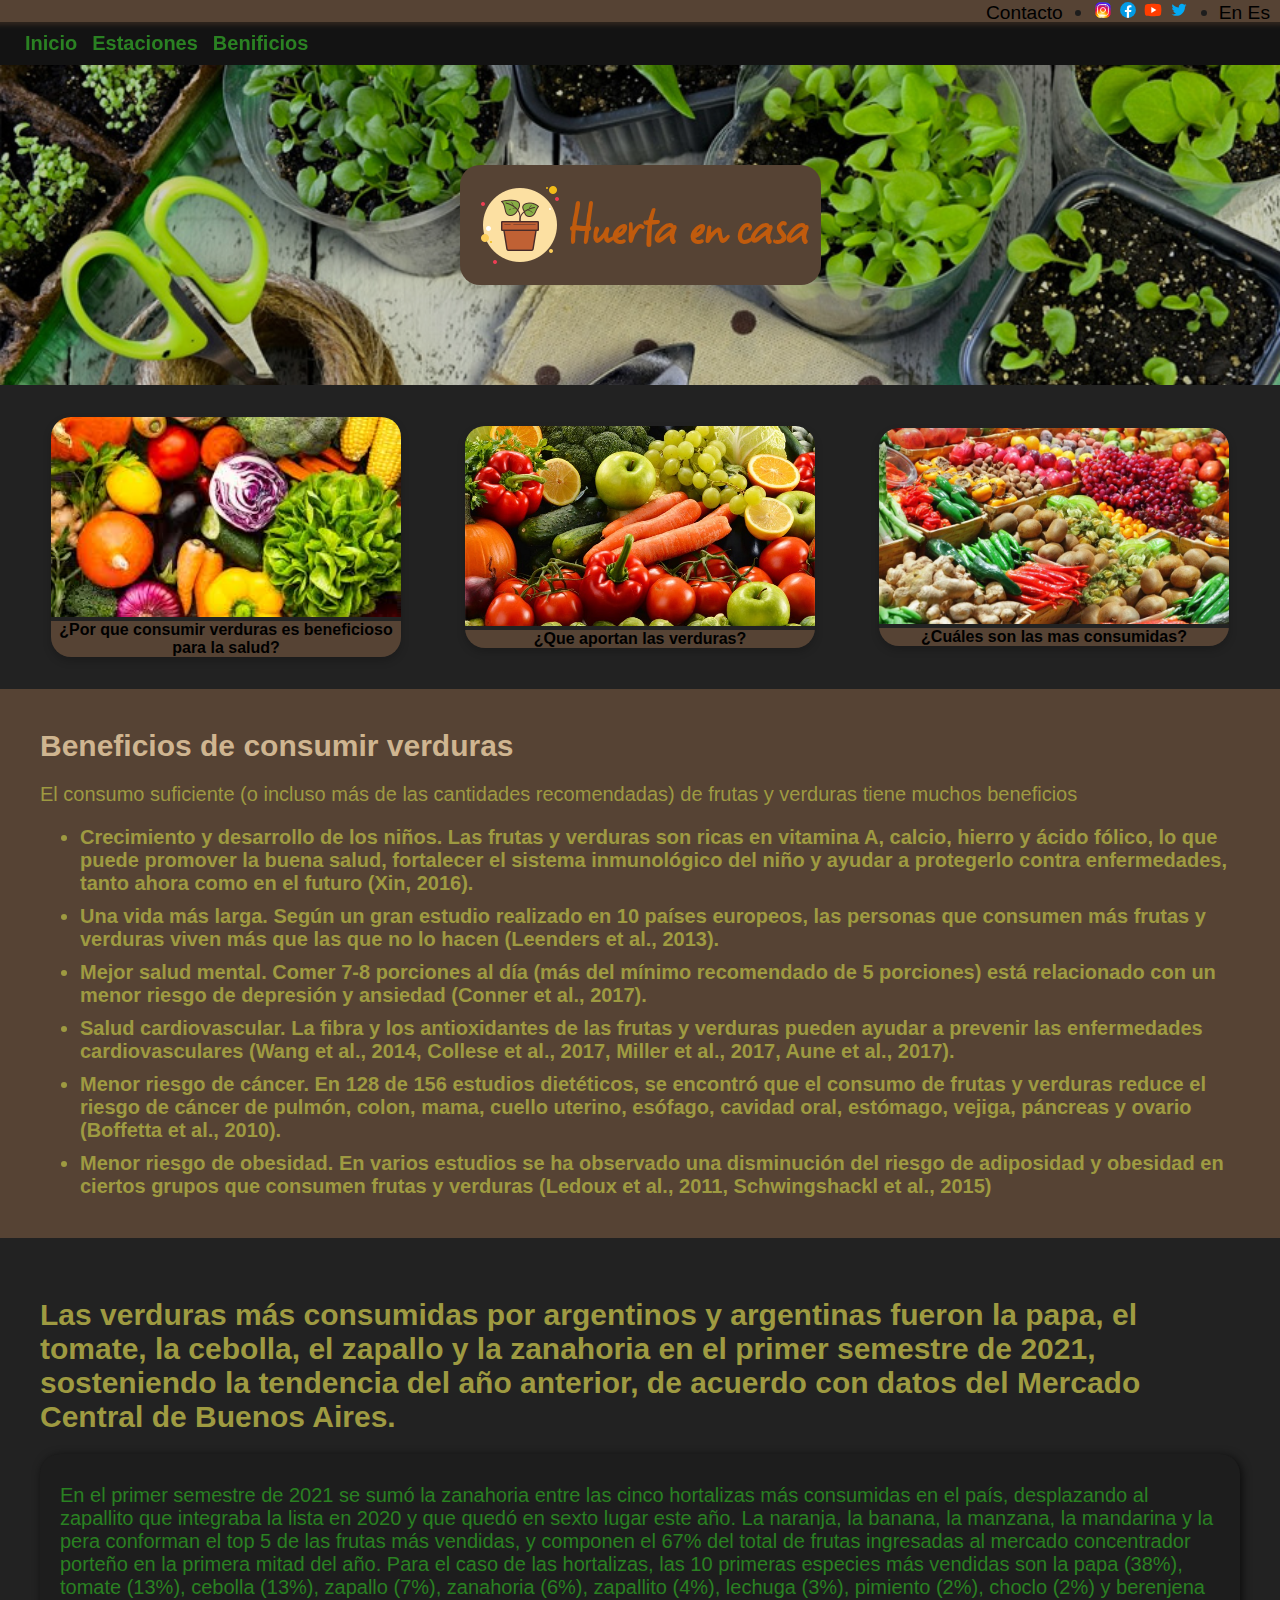
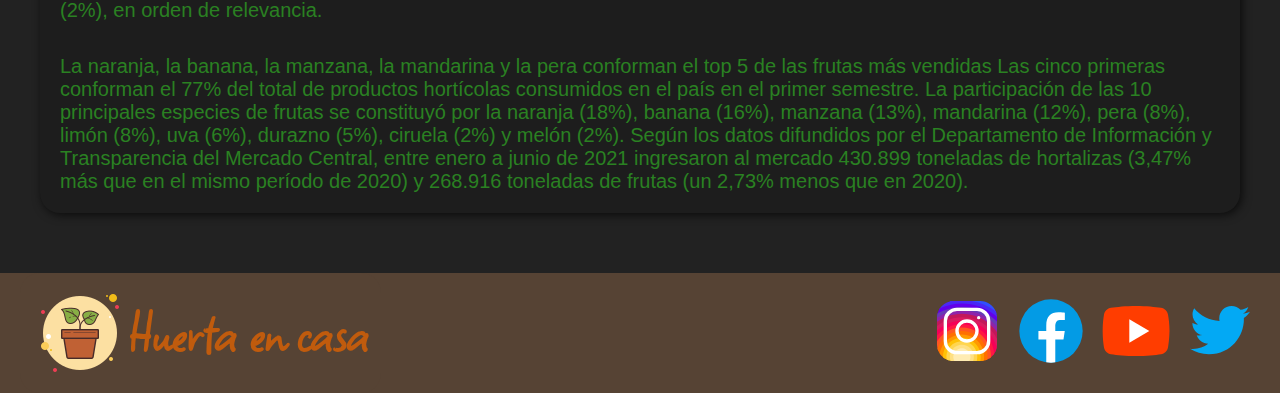
<file: beneficios.html>
<!DOCTYPE html>
<html lang="en">
<head>
    <meta charset="UTF-8">
    <meta http-equiv="X-UA-Compatible" content="IE=edge">
    <meta name="viewport" content="width=header">
    <title>Huerta en Casa</title>
    <link rel="stylesheet" href="css/style.css">
    <link href="https://fonts.googleapis.com/css2?family=Square+Peg&display=swap" rel="stylesheet">
</head>

<body> 
    <header>
    <div class="header-body">
        <div class="header-contact">
            <span>
                <a href="#footer">Contacto</a>
            </span>
        </div>
        <span class="dot"></span>
        <div class="header-social">
            <a href="#"><img src="img/icons8-instagram.svg" alt="Icono Instagram"></a>
            <a href="#"><img src="img/icons8-facebook.svg" alt="icono Facebook"></a>
            <a href="#"><img src="img/icons8-youtube.svg" alt="Icono Youtube"></a>
            <a href="#"><img src="img/icons8-twitter.svg" alt="Icono twitter"></a>
        </div>
        <span class="dot"></span>

        <div class="header-traduction">
            <span>
                <a href="#">En</a>
            </span>
            <span>

            </span>
            <span>
                <a href="#">Es</a>

            </span>

        </div>
    </div>

</header>
<nav>
    <ul>
        <li><a class="nav-item" href="index.html">Inicio</a></li>
        <li><a class="nav-item" href="estaciones.html">Estaciones</a></li>
        <li><a class="nav-item" href="beneficios.html">Benificios</a></li>

    </ul>
</nav>
<main>
    <section class="banner">
        <div class="capa">
        </div>
        <div class="logo">
            <img src="./img/icons8-planta-en-maceta-100.png" alt="">
            <h1>Huerta en casa</h1>

        </div>
    </section>
    <section class="img-section">
        <a href="#descripcion">

            <div class="container-body-card">
                <div class="card">
                    <img src="img/verduras.jpg" alt="Verduras" style="width:100%">
                    <div class="container-cards">
                        <h4><b>¿Por que consumir verduras es beneficioso para la salud?</b></h4>
                    </div>
                </div>
        </a>
        <a href="#descripcion">
            <div class="card">
                <img src="img/verduras_frutas.jpg" alt="Verduras-Frutas" style="width:100%">
                <div class="container-cards">
                    <h4><b>¿Que aportan las verduras?</b></h4>
                </div>
            </div>
        </a>
        <a href="#descripcion">
            <div class="card">
                <img src="img/verdurasyfrutas.jpg" alt="consumidas" style="width:100%">
                <div class="container-cards">
                    <h4><b>¿Cuáles son las mas consumidas?</b></h4>
                </div>
            </div>
        </a>
        </div>
    </section>
</section>
<section class="beneficios back-info">
    <article>
        <h2>Beneficios de consumir verduras</h2>
        <p>El consumo suficiente (o incluso más de las cantidades recomendadas) de frutas y verduras tiene muchos beneficios</p>
        <ul>
            <li><b>Crecimiento y desarrollo de los niños. Las frutas y verduras son ricas en vitamina A, calcio, hierro y ácido fólico, lo que puede promover la buena salud, fortalecer el sistema inmunológico del niño y ayudar a protegerlo contra enfermedades, tanto ahora como en el futuro (Xin, 2016).</b></li>
            <li><b>Una vida más larga. Según un gran estudio realizado en 10 países europeos, las personas que consumen más frutas y verduras viven más que las que no lo hacen (Leenders et al., 2013).</b></li>
            <li><b>Mejor salud mental. Comer 7-8 porciones al día (más del mínimo recomendado de 5 porciones) está relacionado con un menor riesgo de depresión y ansiedad (Conner et al., 2017).</b></li>
            <li><b>Salud cardiovascular. La fibra y los antioxidantes de las frutas y verduras pueden ayudar a prevenir las enfermedades cardiovasculares (Wang et al., 2014, Collese et al., 2017, Miller et al., 2017, Aune et al., 2017).</b></li>
            <li><b>Menor riesgo de cáncer. En 128 de 156 estudios dietéticos, se encontró que el consumo de frutas y verduras reduce el riesgo de cáncer de pulmón, colon, mama, cuello uterino, esófago, cavidad oral, estómago, vejiga, páncreas y ovario (Boffetta et al., 2010).</b></li>
            <li><b>Menor riesgo de obesidad. En varios estudios se ha observado una disminución del riesgo de adiposidad y obesidad en ciertos grupos que consumen frutas y verduras (Ledoux et al., 2011, Schwingshackl et al., 2015)</b></li>
        </ul>
    </article>
</section>
</head>
<section id="preguntasFrecuentes">
    <article>
        <h2>Las verduras más consumidas por argentinos y argentinas fueron la papa, el tomate, la cebolla, el zapallo y la zanahoria en el primer semestre de 2021, sosteniendo la tendencia del año anterior, de acuerdo con datos del Mercado Central de Buenos Aires.</h2>
        <ul>
            <li>
                <p>En el primer semestre de 2021 se sumó la zanahoria entre las cinco hortalizas más consumidas en el país, desplazando al zapallito que integraba la lista en 2020 y que quedó en sexto lugar este año.

                    La naranja, la banana, la manzana, la mandarina y la pera conforman el top 5 de las frutas más vendidas, y componen el 67% del total de frutas ingresadas al mercado concentrador porteño en la primera mitad del año.
                    
                    Para el caso de las hortalizas, las 10 primeras especies más vendidas son la papa (38%), tomate (13%), cebolla (13%), zapallo (7%), zanahoria (6%), zapallito (4%), lechuga (3%), pimiento (2%), choclo (2%) y berenjena (2%), en orden de relevancia.</p> <br>
                <p> La naranja, la banana, la manzana, la mandarina y la pera conforman el top 5 de las frutas más vendidas

                    Las cinco primeras conforman el 77% del total de productos hortícolas consumidos en el país en el primer semestre.
                    
                    La participación de las 10 principales especies de frutas se constituyó por la naranja (18%), banana (16%), manzana (13%), mandarina (12%), pera (8%), limón (8%), uva (6%), durazno (5%), ciruela (2%) y melón (2%).
                    
                    Según los datos difundidos por el Departamento de Información y Transparencia del Mercado Central, entre enero a junio de 2021 ingresaron al mercado 430.899 toneladas de hortalizas (3,47% más que en el mismo período de 2020) y 268.916 toneladas de frutas (un 2,73% menos que en 2020).</p>
            </li>
        </ul>
    </article>
</section>
<footer id="footer">
    <div class="logo">
        <img src="./img/icons8-planta-en-maceta-100.png" alt="">
        <h1>Huerta en casa</h1>
    </div>
    <div class="footer-social">
        <a href="#"><img src="img/icons8-instagram.svg" alt="Icono Instagram"></a>
        <a href="#"><img src="img/icons8-facebook.svg" alt="icono Facebook"></a>
        <a href="#"><img src="img/icons8-youtube.svg" alt="Icono Youtube"></a>
        <a href="#"><img src="img/icons8-twitter.svg" alt="Icono twitter"></a>
    </div>
</footer>

    
</body>
</html>
</file>
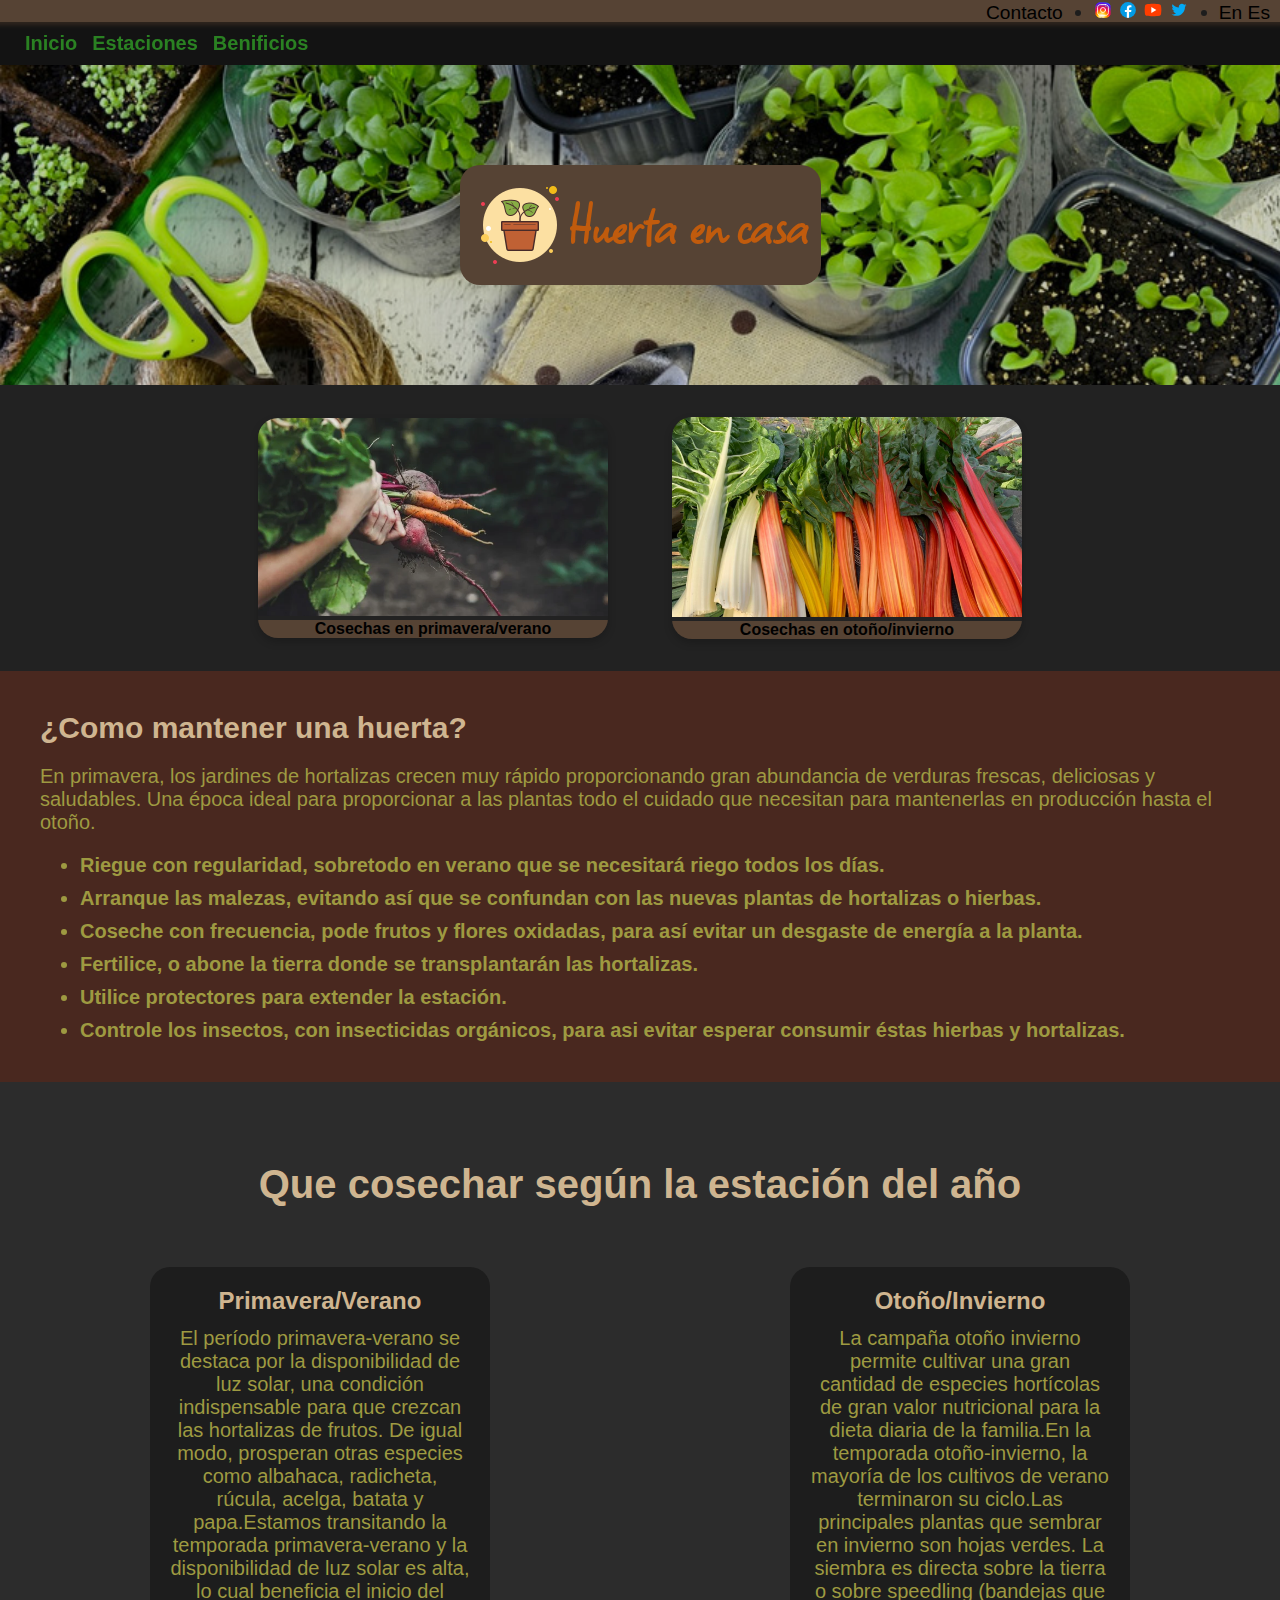
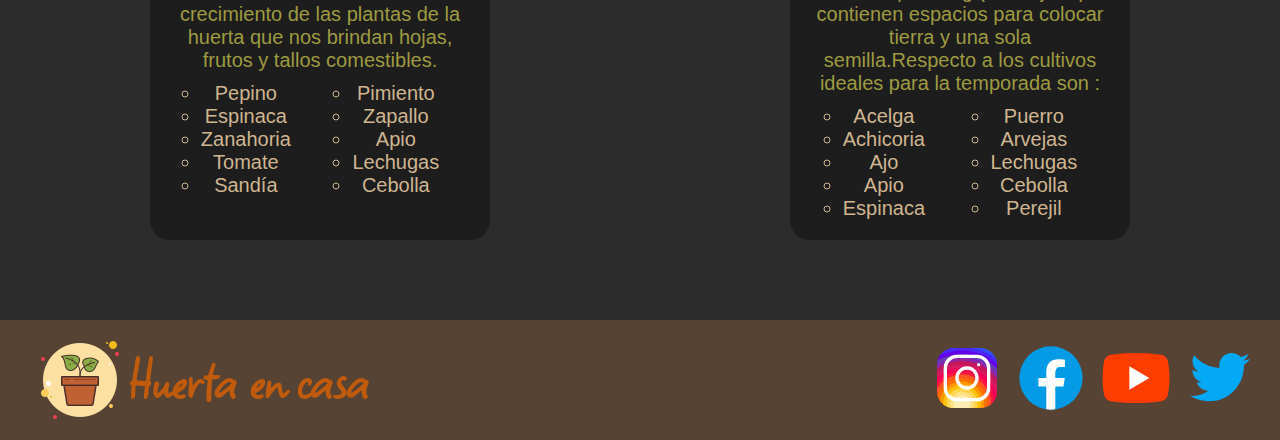
<file: estaciones.html>
<!DOCTYPE html>
<html lang="en">
<head>
    <meta charset="UTF-8">
    <meta http-equiv="X-UA-Compatible" content="IE=edge">
    <meta name="viewport" content="width=device-width, initial-scale=1.0">
    <title>Huerta en casa</title>
    <link rel="stylesheet" href="css/style.css">
    <link href="https://fonts.googleapis.com/css2?family=Square+Peg&display=swap" rel="stylesheet">
</head>
<body>
    <header>
        <div class="header-body">
            <div class="header-contact">
                <span>
                    <a href="#footer">Contacto</a>
                </span>
            </div>
            <span class="dot"></span>
            <div class="header-social">
                <a href="#"><img src="img/icons8-instagram.svg" alt="Icono Instagram"></a>
                <a href="#"><img src="img/icons8-facebook.svg" alt="icono Facebook"></a>
                <a href="#"><img src="img/icons8-youtube.svg" alt="Icono Youtube"></a>
                <a href="#"><img src="img/icons8-twitter.svg" alt="Icono twitter"></a>
            </div>
            <span class="dot"></span>

            <div class="header-traduction">
                <span>
                    <a href="#">En</a>
                </span>
                <span>

                </span>
                <span>
                    <a href="#">Es</a>

                </span>

            </div>
        </div>

    </header>
    <nav>
        <ul>
            <li><a class="nav-item" href="index.html">Inicio</a></li>
            <li><a class="nav-item" href="estaciones.html">Estaciones</a></li>
            <li><a class="nav-item" href="beneficios.html">Benificios</a></li>

        </ul>
    </nav>
    <main>
        <section class="banner">
            <div class="capa">
            </div>
            <div class="logo">
                <img src="./img/icons8-planta-en-maceta-100.png" alt="">
                <h1>Huerta en casa</h1>

            </div>
        </section> 
       <section class="img-section">
            <a href="#descripcion">

                <div class="container-body-card">
                    <div class="card">
                        <img src="img/Primavera Verano huerta.webp" alt="Estacion" style="width:100%">
                        <div class="container-cards">
                            <h4><b>Cosechas en primavera/verano</b></h4>
                        </div>
                    </div>
            </a>
            <a href="#descripcion">
                <div class="card">
                    <img src="img/Otoño invierno huerta.jpeg" alt="Estacion" style="width:100%">
                    <div class="container-cards">
                        <h4><b>Cosechas en otoño/invierno</b></h4>
                    </div>

                </div>
            </a>
            
            </div>
        </section>
        <section class="beneficios back-terra">
            <article>
                <h2>¿Como mantener una huerta?</h2>
                <p>En primavera, los jardines de hortalizas crecen muy rápido proporcionando gran abundancia de verduras frescas, deliciosas y saludables. Una época ideal para proporcionar a las plantas todo el cuidado que necesitan para mantenerlas en producción hasta el otoño.</p>
                <ul>
                    <li><b>Riegue con regularidad, sobretodo en verano que se necesitará riego todos los días.</b></li>
                    <li><b>Arranque las malezas, evitando así que se confundan con las nuevas plantas de hortalizas o hierbas.</b></li>
                    <li><b>Coseche con frecuencia,  pode frutos y flores oxidadas, para así evitar un desgaste de energía a la planta.</b></li>
                    <li><b>Fertilice, o abone la tierra donde se transplantarán las hortalizas.</b></li>
                    <li><b>Utilice protectores para extender la estación.</b></li>
                    <li><b>Controle los insectos, con insecticidas orgánicos, para asi evitar esperar consumir éstas hierbas y hortalizas.</b></li>
                </ul>
            </article>
        </section>
        <section id="descripcion">
            <h2>Que cosechar según la estación del año </h2>
            <div id="cajitas">
                <article class="huertas" id="botellas">
                    <h3>Primavera/Verano</h3>
                    <p>El período primavera-verano se destaca por la disponibilidad de luz solar, una condición indispensable para que crezcan las hortalizas de frutos. De igual modo, prosperan otras especies como albahaca, radicheta, rúcula, acelga, batata y papa.Estamos transitando la temporada primavera-verano y la disponibilidad de luz solar es alta, lo cual beneficia el inicio del crecimiento de las plantas de la huerta que nos brindan hojas, frutos y tallos comestibles.</p>
                    <div class="list">
                        <ul>
                            <li>Pepino</li>
                            <li>Espinaca</li>
                            <li>Zanahoria</li>
                            <li>Tomate</li>
                            <li>Sandía</li>
                        </ul>
                        <ul>                
                           <li> Pimiento </li>
                            <li>Zapallo</li>
                            <li>Apio</li>
                            <li>Lechugas</li>
                            <li>Cebolla</li></ul>
                    </div>
                </article>

                <article class="huertas" id="macetas">
                    <h3>Otoño/Invierno</h3>
                    <p>La campaña otoño invierno permite cultivar una gran cantidad de especies hortícolas de gran valor nutricional para la dieta diaria de la familia.En la temporada otoño-invierno, la mayoría de los cultivos de verano terminaron su ciclo.Las principales plantas que sembrar en invierno son hojas verdes. La siembra es directa sobre la tierra o sobre speedling (bandejas que contienen espacios para colocar tierra y una sola semilla.Respecto a los cultivos ideales para la temporada son :  
                    </p>
                    <div class="list">
                <ul>
                    <li>Acelga</li>
                    <li>Achicoria</li>
                    <li>Ajo</li>
                    <li>Apio</li>
                    <li>Espinaca</li>
                </ul>
                <ul>
                    <li>Puerro</li>
                    <li>Arvejas</li>
                    <li>Lechugas</li>
                    <li>Cebolla</li>
                    <li>Perejil</li>
                </ul>
            </div>
                </article>
            </div>

        </section>
        <footer id="footer">
            <div class="logo">
                <img src="./img/icons8-planta-en-maceta-100.png" alt="">
                <h1>Huerta en casa</h1>
            </div>
            <div class="footer-social">
                <a href="#"><img src="img/icons8-instagram.svg" alt="Icono Instagram"></a>
                <a href="#"><img src="img/icons8-facebook.svg" alt="icono Facebook"></a>
                <a href="#"><img src="img/icons8-youtube.svg" alt="Icono Youtube"></a>
                <a href="#"><img src="img/icons8-twitter.svg" alt="Icono twitter"></a>
            </div>
        </footer>
</body>
</html>
</file>
<file: css/style.css>
*{
    margin:0;
    padding: 0;
    font-family: 'Gill Sans', 'Gill Sans MT', Calibri, 'Trebuchet MS', sans-serif;

    }

/*
cfb590#
#9e9a41
#758918
#564334
#49281f
*/
html{
    scroll-behavior: smooth;
}
:root{ 
    --background-header: #faaaaad7 ;
    --brown: #49281f;
    --orange: rgb(192, 91, 13);
    --light-brown: #564334;
    --green: #2a8122;
    --light-green: #9e9a41;
    --cream: #cfb590;
    --bg-primary: rgb(34, 34, 34);
    --bg-secondary: rgb(44,44,44);

}
a{
    text-decoration: none;
    color: #000;

}
.dot{
    width:6px;
    height:6px;
    background-color: rgb(29, 29, 29);
    margin: 0 10px;
    border-radius: 50%;

}
header{
    z-index: 2;
    position: fixed;
    top: 0;
    left: 0;
    width: 100%; 
    height: 20px;

}
.header-body{
    background-color: var(--light-brown);
    display: flex;
    justify-content: flex-end;
    align-items: center;
}

.header-body a:hover{
    color: red;
}
.header-body .header-contact, .header-social, .header-traduction {
    font-family: Impact, Haettenschweiler, 'Arial Narrow Bold', sans-serif;
    font-size: 1.2rem;
    margin: 0 2px 0 2px;
}
.header-social img {
width: 20px;
height: 20px;
}
.header-traduction{
    margin-right: 10px;
}
nav{
    top: 22px;
    position: fixed;
    z-index: 2;
    width: 100%;
    background-color:rgba(0, 0, 0, 0.42);
    backdrop-filter: blur(2px);
    padding: 10px;
}
 nav ul{
    display: flex;
}
nav ul li{
    list-style: none;
    margin-left: 15px;
    font-size: 20px;
    font-weight: bold;

}
.nav-item{
    text-decoration: none;
    color: var(--green);
}
.nav-item:hover{
    color: var(--light-green);
}
.banner{
    position: relative;
    background: url("../img/banner.jpg") no-repeat ;
    background-size:  cover;
    height: 320px;
    display: flex;
    justify-content: center;
    align-items: center;
    z-index: 1;
}

 .capa{
    position: absolute;
    z-index: 2;
    width: 100%;
    height: 100%;
    backdrop-filter: brightness(.6);

}
.banner .capa{
    backdrop-filter: brightness(.8);
}
.logo{
    position: relative;
    z-index: 3;
    display:flex;
    align-items: center;
    background-color: #564334;
    border-radius: 20px;
    padding: 10px;
    color: var(--orange);

    font-size: 32px;

}
.logo h1{
    font-family: 'Square Peg', cursive;

    display: inline-block;
}
main{
    position: relative;
    padding-top: 65px;
    background-color: var(--bg-primary);

}

.beneficios{
    background-color: var(--bg-secondary);

    padding: 40px;
    font-size: 20px;
}
.beneficios h2{
    color: var(--cream);

    margin-bottom: 20px;
}
.beneficios p, .beneficios ul{
    color: var(--light-green);

}
.beneficios ul{

    margin-top: 20px;
    margin-left: 40px;
}
.beneficios ul li{
    margin-top: 10px;
}
.beneficios.back-terra{
    background-color:#49281f; 
}
.beneficios.back-info{
    background-color:#564334;
}
/**Cartas*/

.container-body-card{
    display: flex;
    justify-content: center;
    align-items: center;

}
.container-body-card a:hover{
    transform: scale(1.1);

}
.container-body-card a{
    transition:.5s;
}
.card {
    margin: 32px ;
    box-shadow: 0 4px 8px 0 rgba(0,0,0,0.2);
    width: 350px;
    text-align: center;
    color: rgb(0, 0, 0);
    overflow: hidden;
    border-radius: 20px;
    transition: .5s;

  }
  .card img{
    object-fit: cover;
    max-width: 100%;
    max-height: 200px;
  }
  
  .card:hover {
    box-shadow: 6px 10px 12px 0 rgba(0,0,0,0.2);
  }
  
  .container-cards {
    background-color: var(--light-brown);
  }


.container{
    display: flex;
}
.container .container-cards img{
    width: 10rem;
}   

#preguntasFrecuentes{
    color: var(--green);
    padding: 60px 40px;
    font-size: 20px;
    background-color: var(--bg-primary);
}
#preguntasFrecuentes h2{
    margin-bottom: 20px;
    color: var(--light-green);
}
#preguntasFrecuentes ul li{
    list-style: none;

    padding: 20px;
    margin-top: 20px;
    background-color: rgb(29, 29, 29);
    border-radius: 20px;
    box-shadow: 2px 2px 10px rgba(0, 0, 0, 0.671);
}
#preguntasFrecuentes ul li p{
    margin-top: 10px;
}


#descripcion{
    padding: 80px 0 ; 
    background-color: var(--bg-secondary);

}
#descripcion h2{
    color: var(--cream);
    text-align: center;
    font-size: 40px;
    margin-bottom: 60px;
}

#cajitas{
    display: flex;
    justify-content: space-around;
}
.huertas{
    background-color: rgb(29, 29, 29);  
    border-radius: 20px;
    padding: 20px;
    width: 300px;
    text-align: center;
}
.huertas h3{
    color:var(--cream);
    font-size: 24px;
    margin-bottom: 12px;
}
.huertas p{
    color: var(--light-green);
    font-size: 20px;
}
.huertas .list{
    margin-top: 10px;
    display: flex;
    justify-content: space-around
}
.huertas ul li{

    list-style: circle;
    color: var(--cream);
    font-size: 20px;
}
#banner2{
    z-index: 1;
    position: relative;
    background-repeat: no-repeat;
    background-size: cover;
    background-position: center;
    background-image: url("../img/banner3.jpg");
    height: 400px;
    width: 100%;
    display: flex;
    justify-content: flex-end;
    align-items: flex-end;

}
#banner2 .link{
    position: relative;
    z-index: 3;
    padding: 24px;
    background-color: var(--bg-secondary);
    border-radius: 10px;
    margin-bottom: 20px;
    margin-right: 20px;
    color: var(--cream);
    font-size: 20px;
}
#banner2 .link p{
    margin-bottom: 10px;
}

#banner2 .link a{
    margin-left: 10px;
    color: var(--orange)
}
#banner2 .link a:hover{
    color: rgb(244, 141, 62);

}
footer{
    display: flex;
    justify-content: space-between;
    align-items: center;
    padding: 0 20px;
    background-color: var(--light-brown);
}
.footer-social a img{
    width: 80px;

}
</file>
